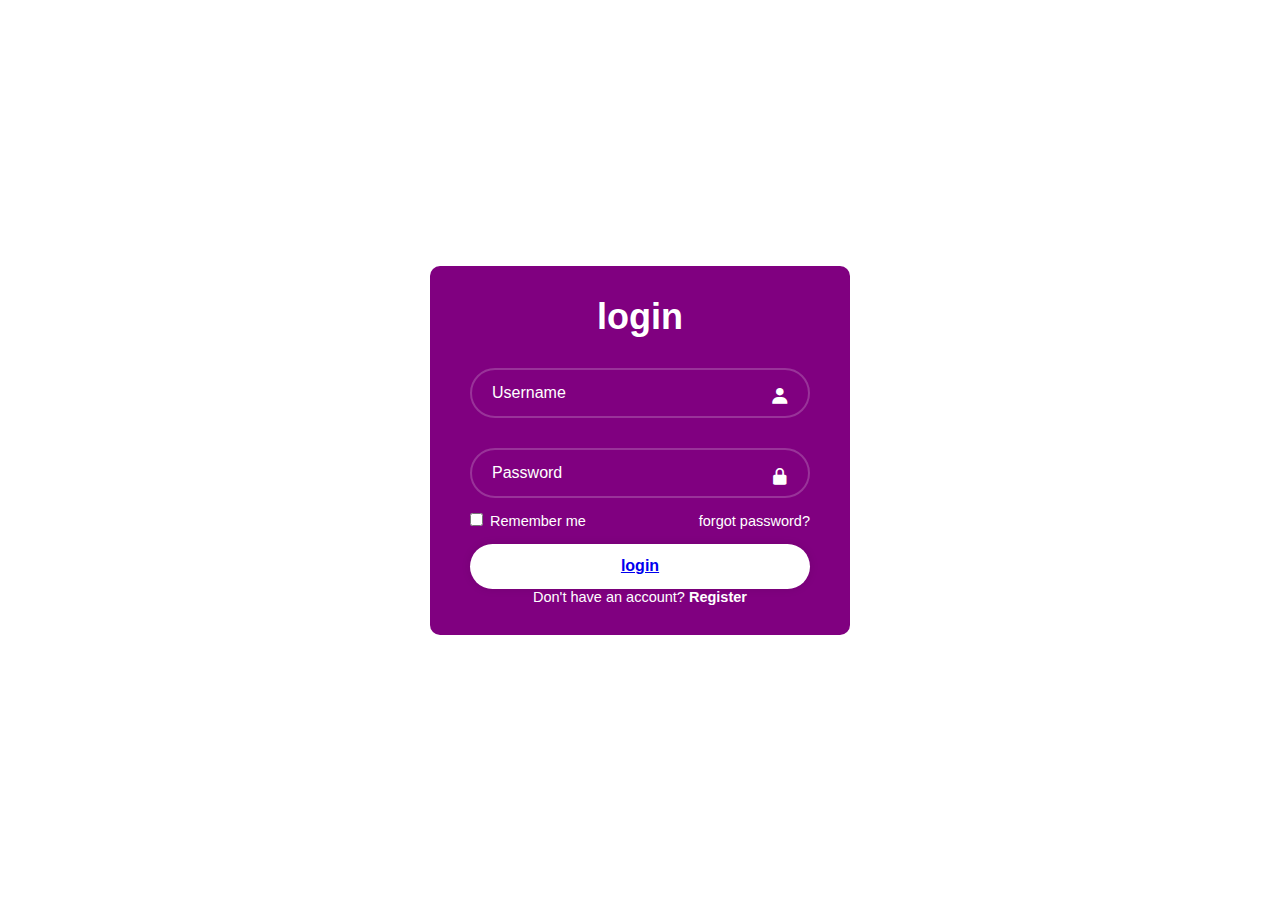
<file: projet/login.html>
<!DOCTYPE html>
<html lang="en">
<head>
    <meta charset="UTF-8">
    <meta name="viewport" content="width=device-width, initial-scale=1.0">
    <title>login</title>
    <!-- Link to an external stylesheet for custom styling -->
    <link rel="stylesheet" href="/login.css">
    <!-- Link to the Boxicons library for icons -->
    <link href='https://unpkg.com/boxicons@2.1.4/css/boxicons.min.css' rel='stylesheet'>
</head>
<body>
    <!-- Wrapper div for the entire content -->
    <div class="wrapper">
        <form>
            <!-- Heading for the login form -->
            <h1>login</h1>
            <!-- Container for username input -->
            <div class="input-box">
                <input type="text" placeholder="Username" required>
                <!-- User icon from Boxicons -->
                <i class='bx bxs-user'></i>
            </div>
            <!-- Container for password input -->
            <div class="input-box">
                <input type="password" placeholder="Password" required>
                <!-- Lock icon from Boxicons -->
                <i class='bx bxs-lock-alt'></i>
            </div>
            <!-- Container for "Remember me" checkbox and "forgot password" link -->
            <div class="remember-forgot">
                <!-- Checkbox to remember login -->
                <label><input type="checkbox"> Remember me</label>
                <!-- Link for forgotten password (needs actual link) -->
                <a href="#">forgot password?</a>
            </div>
            <!-- Login button with a link to the login action (needs actual link) -->
            <button type="submit" class="btn"> <a href="index1.html">login</a></button>
            <!-- Container for registration link -->
            <div class="register-link">
                <!-- Text and link to the registration page (needs actual link) -->
                <p>Don't have an account? <a href="#">Register</a></p>
            </div>
        </form>
    </div>
</body>
</html>
</file>
<file: login.css>
/* Apply the following rules to all elements in the document */
* {
    margin: 0;
    padding: 0;
    box-sizing: border-box;
    font-family: "poppins", sans-serif; /* Use the "poppins" font family for text */
}

/* Styling for the entire body of the page */
body {
    display: flex; /* Use flexbox layout */
    justify-content: center; /* Horizontally center content */
    align-items: center; /* Vertically center content */
    min-height: 100vh; /* Set a minimum height of 100 viewport height units */
}  

/* Styling for a container that wraps the content */
.wrapper {
    width: 420px; /* Set a fixed width for the container */
    background: purple; /* Purple background color */
    color: #fff; /* White text color */
    border-radius: 10px; /* Rounded corners */
    padding: 30px 40px; /* Padding inside the container */
}

/* Styling for the heading inside the wrapper */
.wrapper h1 {
    font-size: 36px; /* Larger font size */
    text-align: center; /* Center align the text */
}

/* Styling for a container that wraps an input box */
.wrapper .input-box {
    position: relative; /* Enable positioning context */
    width: 100%; /* Take full width of the container */
    height: 50px; /* Set a fixed height for the input box */
    margin: 30px 0; /* Margin top and bottom */
}

/* Styling for the input element inside the input box */
.input-box input {
    width: 100%; /* Take full width of the container */
    height: 100%; /* Take full height of the container */
    background: transparent; /* Transparent background */
    border: none; /* No border */
    outline: none; /* No outline */
    border: 2px solid rgba(255, 255, 255, .2); /* Border with transparency */
    border-radius: 40px; /* Rounded corners */
    font-size: 16px; /* Font size */
    color: #fff; /* Text color */
    padding: 20px 45px 20px 20px; /* Padding inside the input */
}

/* Styling for the placeholder text in the input */
.input-box input::placeholder {
    color: #fff; /* Placeholder text color */
}

/* Styling for the icon inside the input box */
.input-box i {
    position: absolute; /* Absolute positioning */
    right: 20px; /* Distance from the right */
    top: 50px; /* Distance from the top */
    transform: translateY(-160%); /* Move the icon above the input */
    font-size: 20px; /* Icon size */
}

/* Styling for the "Remember me" and "Forgot password" section */
.wrapper .remember-forgot {
    display: flex; /* Use flexbox layout */
    justify-content: space-between; /* Space between items */
    font-size: 14.5px; /* Font size */
    margin: -15px 0 15px; /* Margin top and bottom with negative margin */
}

/* Styling for the checkbox input in the "Remember me" section */
.remember-forgot label input {
    accent-color: #fff; /* Checkbox color */
    margin-right: 3px; /* Space between checkbox and label */
}

/* Styling for links in the "Remember me" section */
.remember-forgot a {
    color: #fff; /* Link text color */
    text-decoration: none; /* No underlines */
}

/* Styling for link hover effect in the "Remember me" section */
.remember-forgot a:hover {
    text-decoration: underline; /* Underline on hover */
}

/* Styling for the button */
.wrapper .btn {
    width: 100%; /* Take full width of the container */
    height: 45px; /* Set a fixed height for the button */
    background: #fff; /* White background */
    border: none; /* No border */
    outline: none; /* No outline */
    border-radius: 40px; /* Rounded corners */
    box-shadow: 0 0 10px rgba(0, 0, 0, .1); /* Box shadow for a subtle effect */
    cursor: pointer; /* Cursor changes to pointer on hover */
    font-size: 16px; /* Font size */
    color: #333; /* Text color */
    font-weight: 600; /* Bold font weight */
}

/* Styling for the registration link section */
.wrapper .register-link {
    font-size: 14.5px; /* Font size */
    text-align: center; /* Center align text */
    margin-top: 20px 0 15px; /* Margin top with no margin bottom */
}

/* Styling for links in the registration link section */
.register-link p a {
    color: #fff; /* Link text color */
    text-decoration: none; /* No underlines */
    font-weight: 600; /* Bold font weight */
}

/* Styling for link hover effect in the registration link section */
.register-link p a:hover {
    text-decoration: underline; /* Underline on hover */
}
</file>
